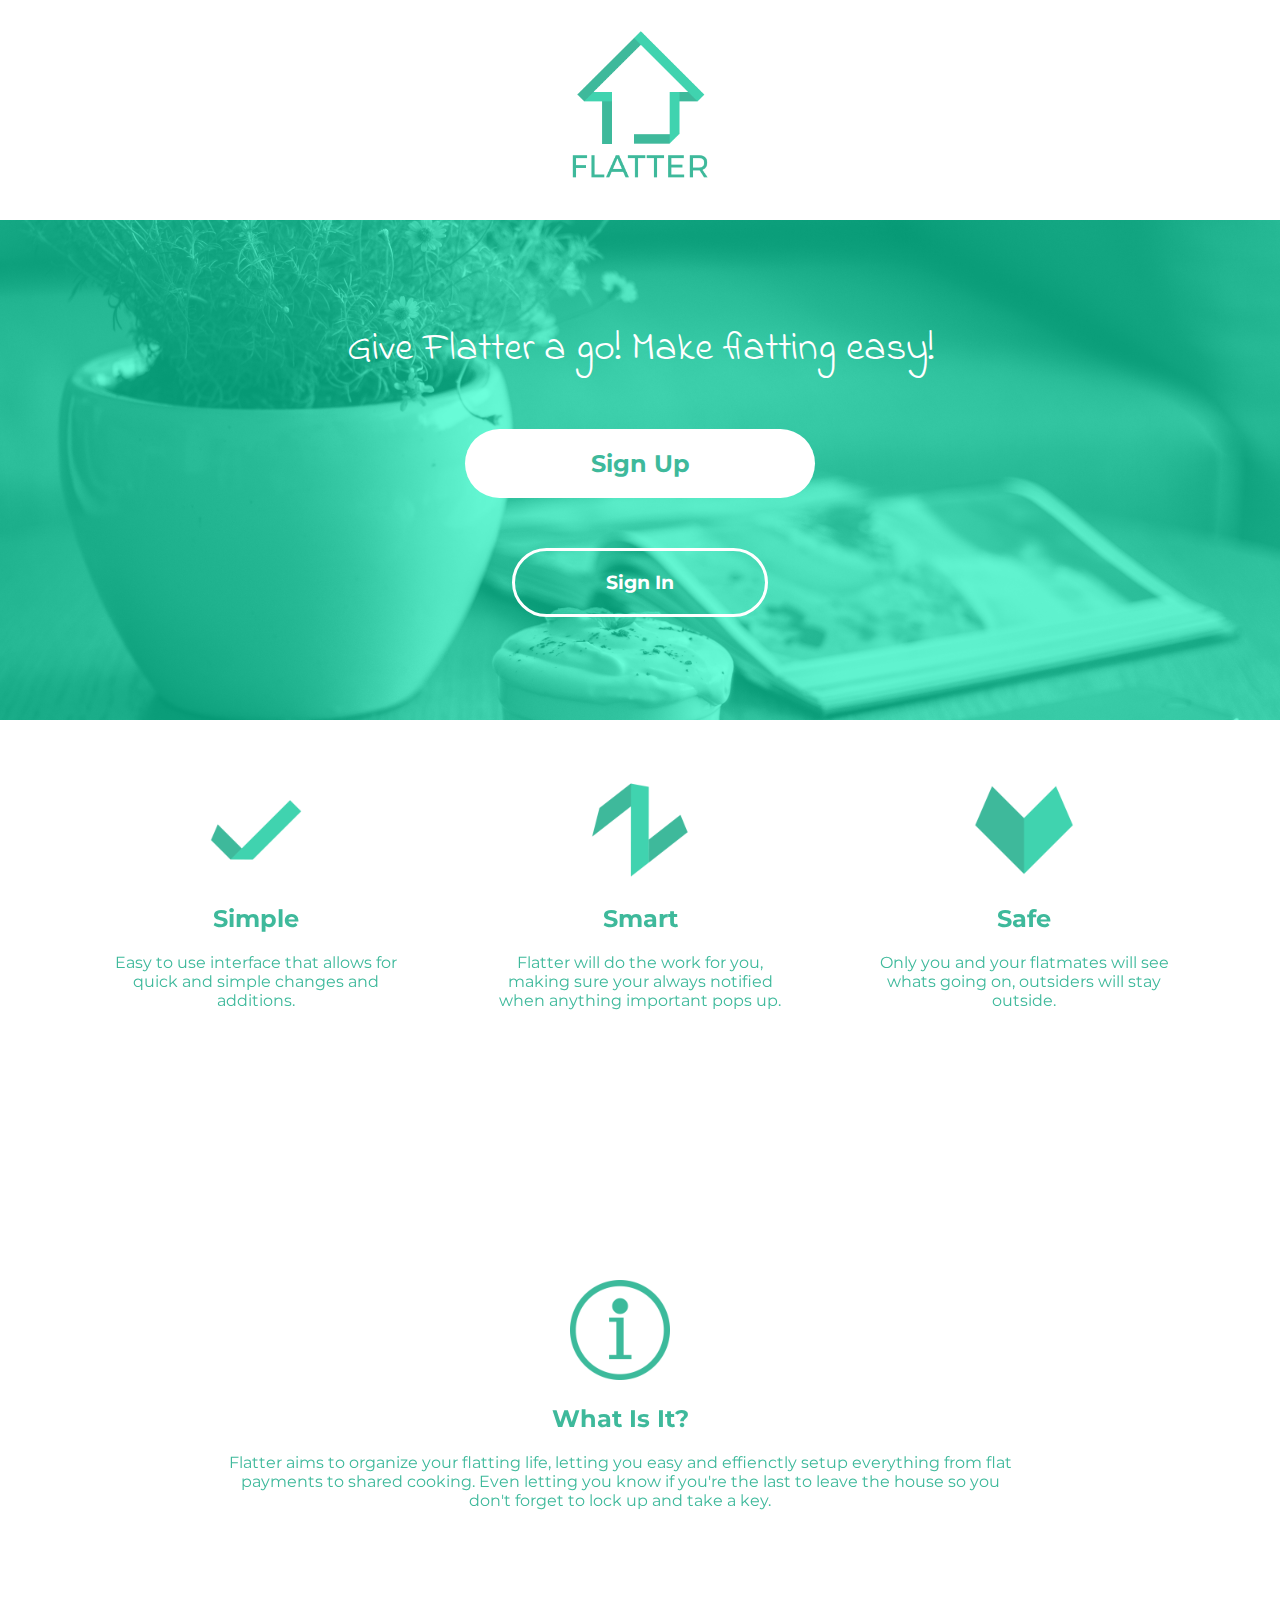
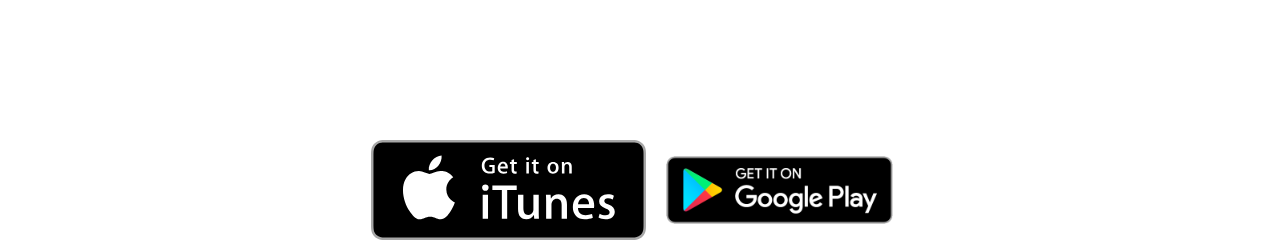
<file: index.html>
<!DOCTYPE html>
<html>
<head>
	<title>Flatter</title>
	<link rel="stylesheet" type="text/css" href="css/style.css">
	<link rel="icon" href="images/logo-colour.png">
	<link href="https://fonts.googleapis.com/css?family=Montserrat" rel="stylesheet">
	<link href="https://fonts.googleapis.com/css?family=Indie+Flower" rel="stylesheet">

	<link rel="stylesheet" href="css/animate.css">
	<link rel="stylesheet" href="css/hover.css">
</head>


<body>
	<div id="cover">
		<img src="images/logo-text-colour.png" height="150px" class="animated fadeIn">
	</div>

	<div id="main">
		<p class="animated fadeInDown">Give Flatter a go! Make flatting easy!</p>
		<a href="signup.html"><h2 class="animated fadeInDown" >Sign Up</h2></a>
		<a href="signin.html"><h3 class="animated fadeInDown">Sign In</h3></a>
	</div>

	<div id="features" class="animated fadeInUp">
		<div class="tokens hvr-grow">
			<img src="images/simple.png" height="100px">
			<h2>Simple</h2>
			<p>Easy to use interface that allows for quick and simple changes and additions.</p>
		</div>

		<div class="tokens hvr-grow">
			<img src="images/safe.png" height="100px">
			<h2>Smart</h2>
			<p>Flatter will do the work for you, making sure your always notified when anything important pops up.</p>
		</div>

		<div class="tokens hvr-grow">
			<img src="images/smart.png" height="100px">
			<h2>Safe</h2>
			<p>Only you and your flatmates will see whats going on, outsiders will stay outside.</p>
		</div>
	</div>

	<!-- SIGN UP FURTHER DOWN PAGE
	div id="signup">
		<h2>Sign Up</h2>
		<h3>Sign In</h3>
	</div>
	-->

	<div id="features" class="animated fadeInUp">
		<div class="tokens2 hvr-grow">
			<img src="images/info.png" height="100px">
			<h2>What Is It?</h2>
			<p>Flatter aims to organize your flatting life, letting you easy and effienctly setup everything from flat payments to shared cooking. Even letting you know if you're the last to leave the house so you don't forget to lock up and take a key.</p>
		</div>
	</div>

	<div id="app-store animated">
		<img src="images/itunes.svg" height="100px">
		<img src="images/android.png" height="100px">
	</div>


</body>
</html>
</file>
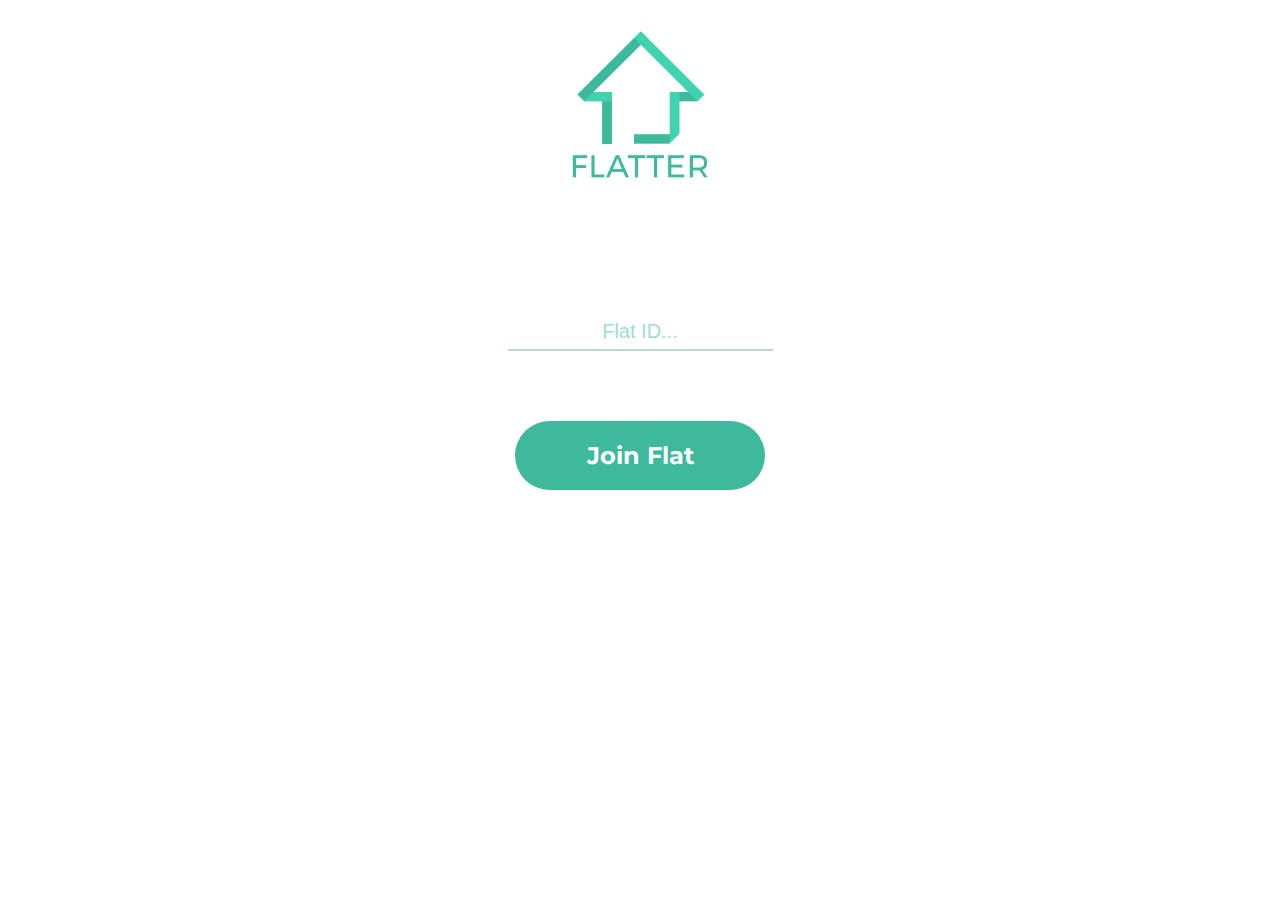
<file: joinflat.html>
<!DOCTYPE html>
<html>
<head>
	<title>Flatter Signup</title>
	<link rel="stylesheet" type="text/css" href="css/style-signup.css">
	<link rel="icon" href="images/logo-colour.png">
	<link href="https://fonts.googleapis.com/css?family=Montserrat" rel="stylesheet">

	<link rel="stylesheet" href="css/animate.css">
	<link rel="stylesheet" href="css/hover.css">
</head>


<body>
	<div id="cover" class="animated fadeInDown">
		<a href="index.html"><img src="images/logo-text-colour.png" height="150px" class="hvr-grow"></a>
	</div>

	<div id="main" class="animated fadeInUp">
		<input class="input" type="text" name="Name" placeholder="Flat ID..." spellcheck="false"><br>

		<a href="panel.html"><h2 class="animated fadeInUp" >Join Flat</h2></a>
	</div>
</body>
</html>
</file>
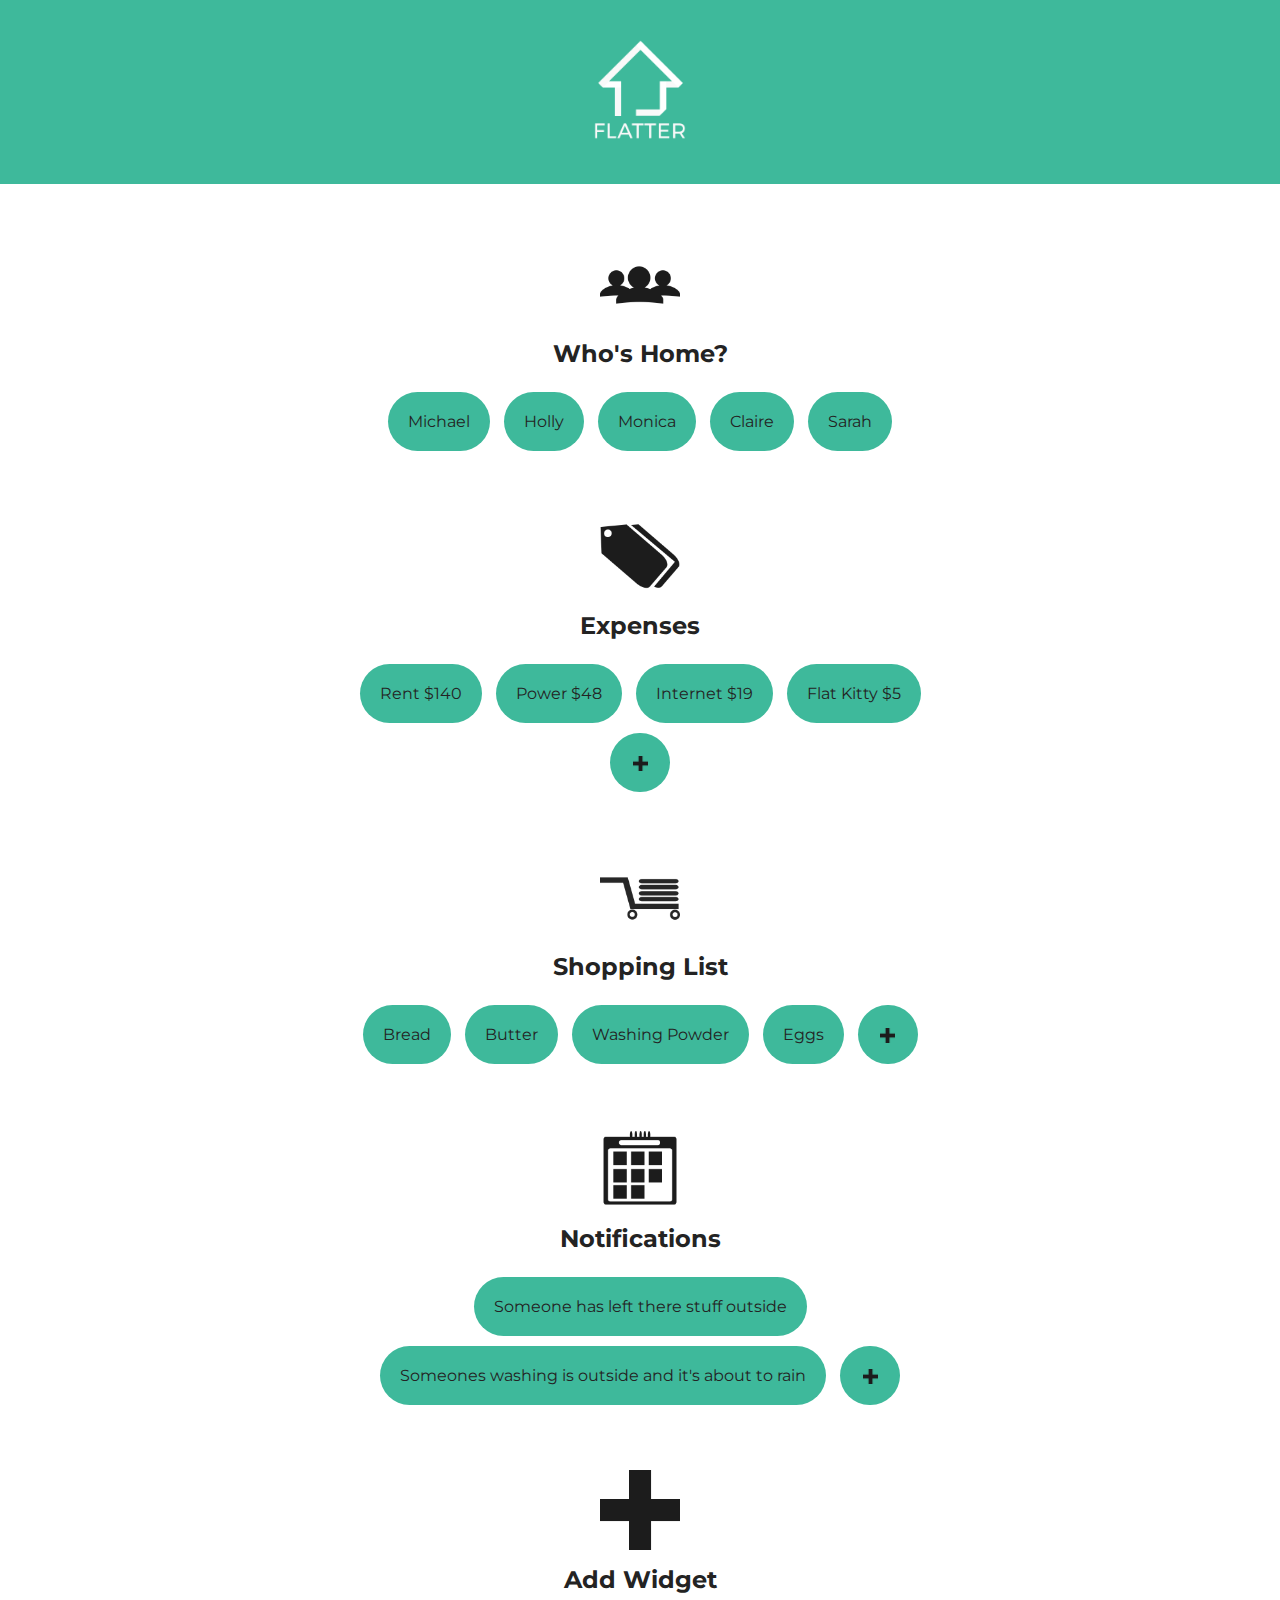
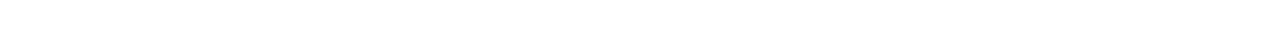
<file: panel.html>
<!DOCTYPE html>
<html>
<head>
	<title>Flatter</title>
	<link rel="stylesheet" type="text/css" href="css/panel.css">
	<link rel="icon" href="images/logo-colour.png">
	<link href="https://fonts.googleapis.com/css?family=Montserrat" rel="stylesheet">

	<link rel="stylesheet" href="css/animate.css">
	<link rel="stylesheet" href="css/hover.css">
</head>


<body>
	<div id="cover">
		<a href="index.html"><img src="images/logo-text.png" height="100px" class="animated fadeInDown"></a>
	</div>

	<div id="widgets">

		<div class="widget animated fadeInUp">
			<img src="images/people.png" height="80px" class="hvr-grow">
			<h2>Who's Home?</h2><br>
			<ul id="names">
				<li>Michael</li>
				<li>Holly</li>
				<li>Monica</li>
				<li>Claire</li>
				<li>Sarah</li>
			</ul>
		</div>
		<div class="widget animated fadeInUp">
			<img src="images/price.png" height="80px" class="hvr-grow">
			<h2>Expenses</h2><br>
			<ul id="names">
				<li>Rent $140</li>
				<li>Power $48</li>
				<li>Internet $19</li>
				<li>Flat Kitty $5</li>
				<li class="addition"><img src="images/plus.png" height="15px" class="hvr-grow"></li>
			</ul>
		</div>
		<div class="widget animated fadeInUp">
			<img src="images/shopping.png" height="80px" class="hvr-grow">
			<h2>Shopping List</h2><br>
			<ul id="names">
				<li>Bread</li>
				<li>Butter</li>
				<li>Washing Powder</li>
				<li>Eggs</li>
				<li class="addition"><img src="images/plus.png" height="15px" class="hvr-grow"></li>
			</ul>
		</div>
		<div class="widget animated fadeInUp">
			<img src="images/calander.png" height="80px" class="hvr-grow">
			<h2>Notifications</h2><br>
			<ul id="names">
				<li>Someone has left there stuff outside</li>
				<li>Someones washing is outside and it's about to rain</li>
				<li class="addition"><img src="images/plus.png" height="15px" class="hvr-grow"></li>
			</ul>
		</div>

		<div class="widget animated fadeInUp">
			<img src="images/plus.png" height="80px" class="hvr-grow">
			<h2>Add Widget</h2><br>
		</div>

	</div>
</body>
</html>
</file>
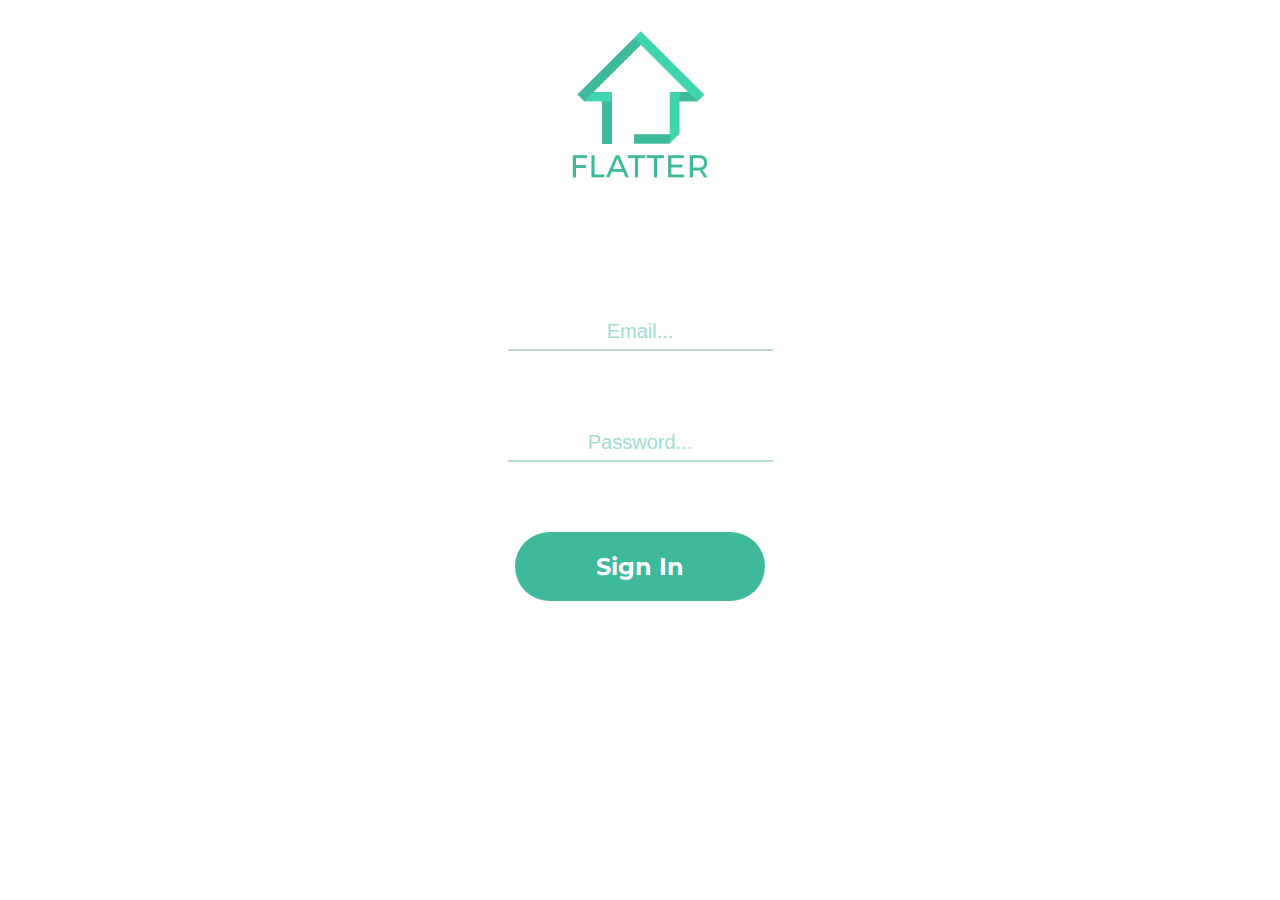
<file: signin.html>
<!DOCTYPE html>
<html>
<head>
	<title>Flatter Signup</title>
	<link rel="stylesheet" type="text/css" href="css/style-signup.css">
	<link rel="icon" href="images/logo-colour.png">
	<link href="https://fonts.googleapis.com/css?family=Montserrat" rel="stylesheet">

	<link rel="stylesheet" href="css/animate.css">
	<link rel="stylesheet" href="css/hover.css">
</head>


<body>
	<div id="cover" class="animated fadeInDown">
		<a href="index.html"><img src="images/logo-text-colour.png" height="150px" class="hvr-grow"></a>
	</div>

	<div id="main" class="animated fadeInUp">
		<input class="input" type="email" name="Name" placeholder="Email..." spellcheck="false"><br>
		<input class="input" type="password" name="Name" placeholder="Password..." spellcheck="false"><br>

		<a href="joinflat.html"><h2 class="animated fadeInUp" >Sign In</h2></a>
	</div>
</body>
</html>
</file>
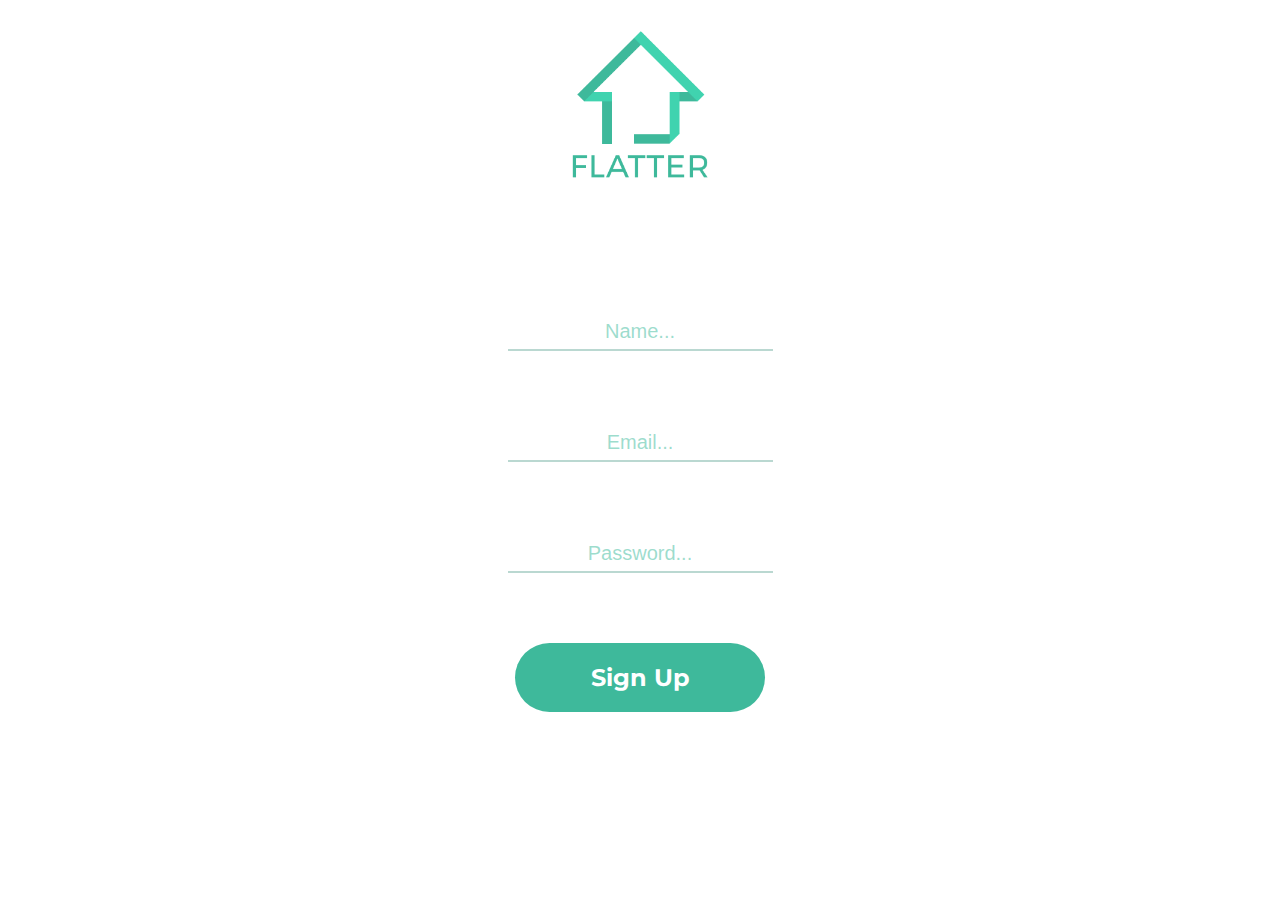
<file: signup.html>
<!DOCTYPE html>
<html>
<head>
	<title>Flatter Signup</title>
	<link rel="stylesheet" type="text/css" href="css/style-signup.css">
	<link rel="icon" href="images/logo-colour.png">
	<link href="https://fonts.googleapis.com/css?family=Montserrat" rel="stylesheet">

	<link rel="stylesheet" href="css/animate.css">
	<link rel="stylesheet" href="css/hover.css">
</head>


<body>
	<div id="cover" class="animated fadeInDown">
		<a href="index.html"><img src="images/logo-text-colour.png" height="150px" class="hvr-grow"></a>
	</div>

	<div id="main" class="animated fadeInUp">
		<input class="input" type="text" name="Name" placeholder="Name..." spellcheck="false"><br>
		<input class="input" type="email" name="Name" placeholder="Email..." spellcheck="false"><br>
		<input class="input" type="password" name="Name" placeholder="Password..." spellcheck="false"><br>

		<a href="index.html"><h2 class="animated fadeInUp" >Sign Up</h2></a>
	</div>
</body>
</html>
</file>
<file: css/style.css>
* {
	margin: 0;
	padding: 0;
}

body {
	text-align: center;
	font-family: 'Montserrat', sans-serif;
	color: #3eb99b;
}

a {
	text-decoration: none;
}

#cover {
	background-color: white;
	color: white;
	height: 220px;
}

#cover img {
	padding-top: 30px;
}

#main {
	padding-top: 100px;
	color: white;
	background-image: url("../images/cover-image.png");
	background-size: cover;
	background-attachment: fixed;
	background-position: center bottom;
	height: 400px;
}

#main p {
	font-size: 40px;
	font-family: "Indie Flower", cursive;
	margin-bottom: 50px;
}

.tokens {
	display: inline-block;
	width: 300px;
	margin: 60px 40px 0px 40px;
	height: 500px;
}

.tokens h2, .tokens p {
	margin-top: 20px;
}

.tokens2 {
	display: inline-block;
	max-width: 800px;
	margin: 0px 40px 60px 0px;
	height: 400px;
}

.tokens2 h2, .tokens2 p {
	margin-top: 20px;
}






/*  DIFFERNT SIGN UP STYES FOR NON BANNER

#signup {
	color: white;
}

#signup h2 {
	padding-top: 20px;
	padding-bottom: 20px;
	border-radius: 100px;
	max-width: 350px;
	margin: auto;
	background-color: #3eb99b;
	transition: all 0.3s ease;
}

#signup h3 {
	color: #40d3af;
	padding-top: 20px;
	padding-bottom: 20px;
	border-radius: 100px;
	max-width: 250px;
	margin: auto;
	background-color: white;
	margin-top: 50px;
	border-color: #40d3af;
	border-style: solid;
	transition: all 0.3s ease;
}

#signup h3:hover {
	max-width: 300px;
}

#signup h2:hover {
	max-width: 400px;
}
*/



#main h2 {
	color: #3eb99b;
	padding-top: 20px;
	padding-bottom: 20px;
	border-radius: 100px;
	max-width: 350px;
	margin: auto;
	background-color: white;
	transition: all 0.3s ease;
}

#main h3 {
	color: white;
	padding-top: 20px;
	padding-bottom: 20px;
	border-radius: 100px;
	max-width: 250px;
	margin: auto;
	margin-top: 50px;
	border-color: white;
	border-style: solid;
	transition: all 0.3s ease;
}

#main h3:hover {
	max-width: 300px;
}

#main h2:hover {
	max-width: 400px;
}





#app-store {
	padding-top: 200px;
	height: 300px;
}
</file>
<file: css/style-signup.css>
* {
	margin: 0;
	padding: 0;
	outline-style: none;
}

body {
	text-align: center;
	font-family: 'Montserrat', sans-serif;
	color: #3eb99b;
}

a {
	text-decoration: none;
}

#cover {
	background-color: white;
	color: white;
	height: 220px;
}

#cover img {
	padding-top: 30px;
}

#main {
	padding-top: 20px;
	color: white;
	height: 400px;
}

#main h2 {
	color: white;
	padding-top: 20px;
	padding-bottom: 20px;
	border-radius: 100px;
	max-width: 250px;
	margin: auto;
	background-color: #3eb99b;
	transition: all 0.3s ease;
	margin-top: 70px;
}

#main h2:hover {
	max-width: 285px;
}

.input {

	border-top: 0px;
	border-bottom: 2px;
	border-left: 0px;
	border-right: 0px;
	border-style: solid;
	border-color: #bad8d1;


	text-align: center;
	font-size: 20px;
	color: rgba(64, 211, 175, 1);
	padding-top: 20px;
	padding-bottom: 6px;
	margin: auto;
	transition: all 0.3s ease;
	margin-top: 60px;
}

.input:focus {
	outline-style: none;
	border-color: #3eb99b;
}

::-webkit-input-placeholder { /* ONLY WORKS WITH CHROME */
	transition: all 0.3s ease;
  	color: rgba(59, 186, 155, 0.5);
}

.input:focus::-webkit-input-placeholder { /* ONLY WORKS WITH CHROME */
  	color: rgba(59, 186, 155, 0);
}
</file>
<file: css/panel.css>
* {
	margin: 0;
	padding: 0;
}

body {
	text-align: center;
	font-family: 'Montserrat', sans-serif;
	color: #3eb99b;
}

p {
	color: #3eb99b;
}

/* Top Bar with Logo */

#cover {
	background-color: #3eb99b;
}

#cover img {
	padding: 40px 0 40px 0;
}

/* Widgets */

#widgets {
	color: #232323;
}

.widget {
	max-width: 600px;
	margin-top: 50px;
	margin: 60px auto 30px auto;
}

#widgets h2 {
	margin-top: 15px;
}

/* Lists */

#names {
	list-style: none;
}

#names li {
	background-color: #3eb99b;
	border-radius: 100px;
	display: inline-block;
	padding: 20px 20px 20px 20px;
	margin: 5px;s
}

.addition {
	width: 20px;
}
</file>
